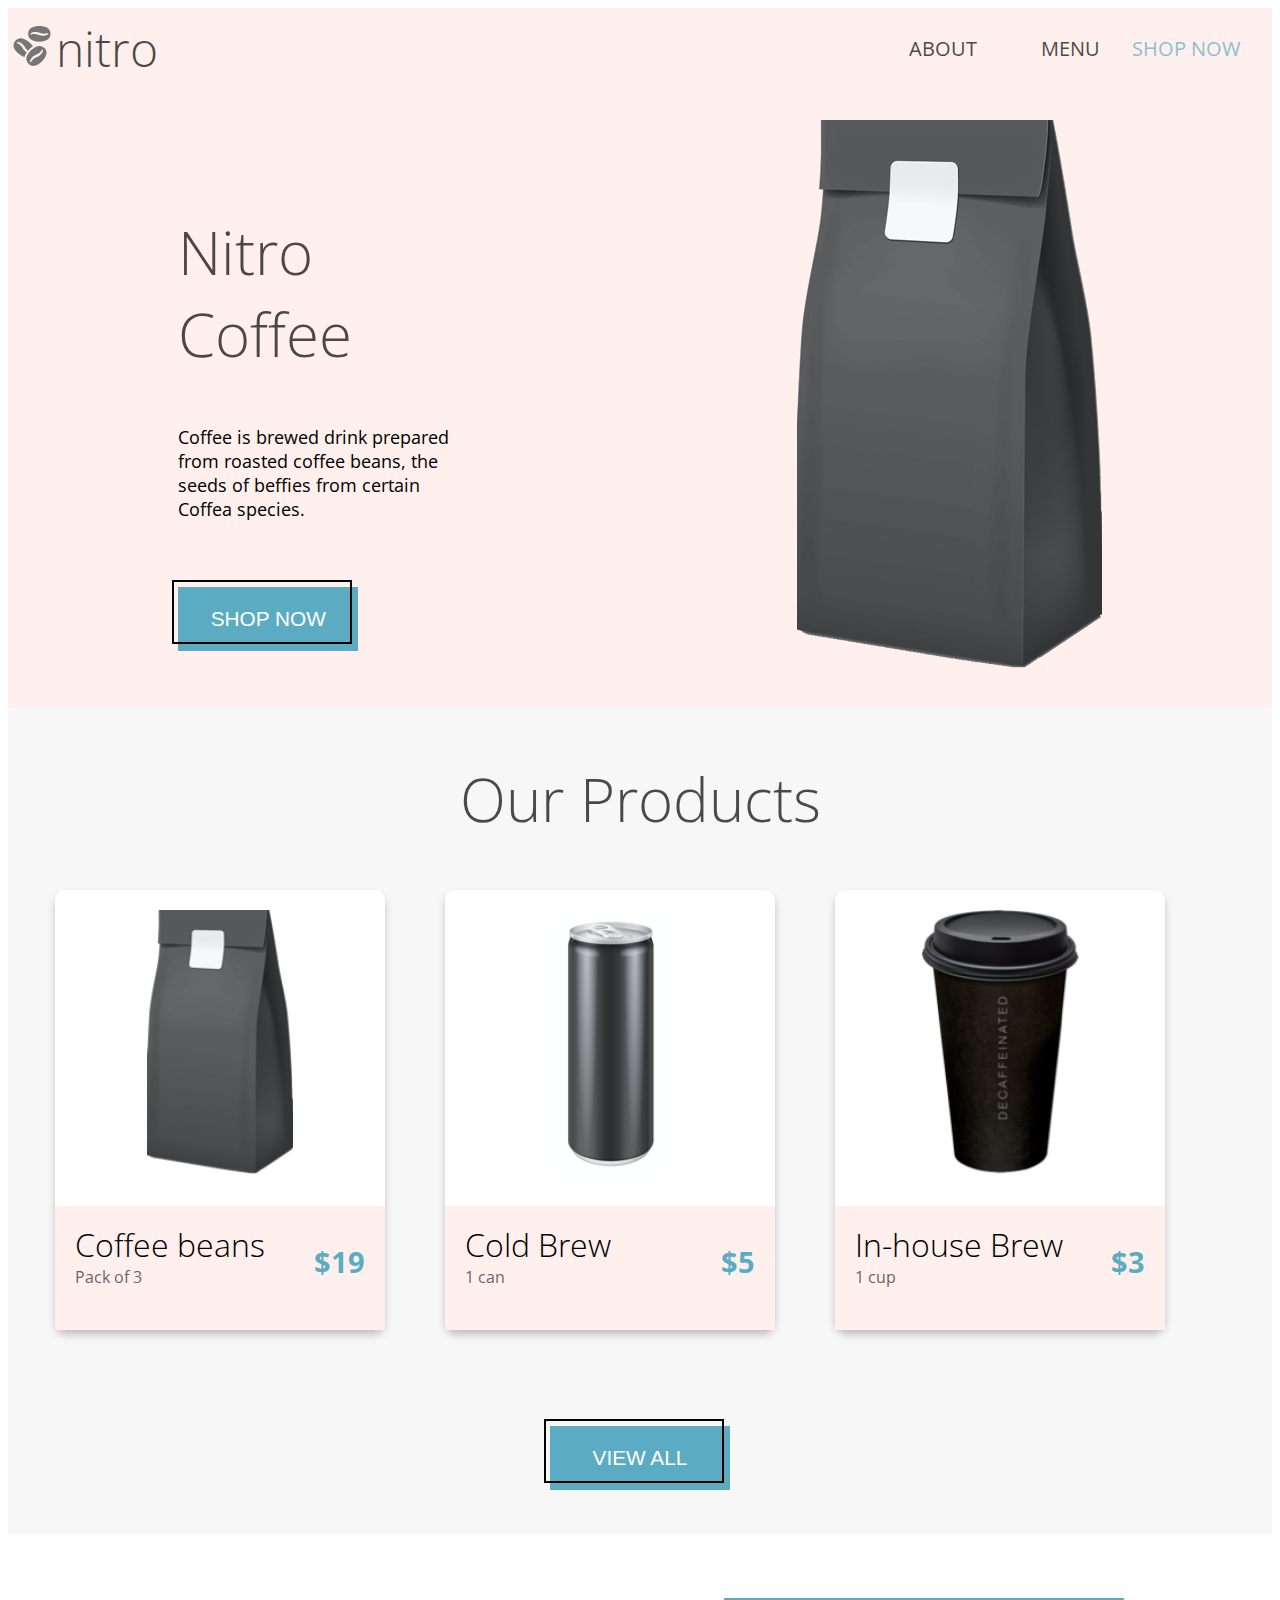
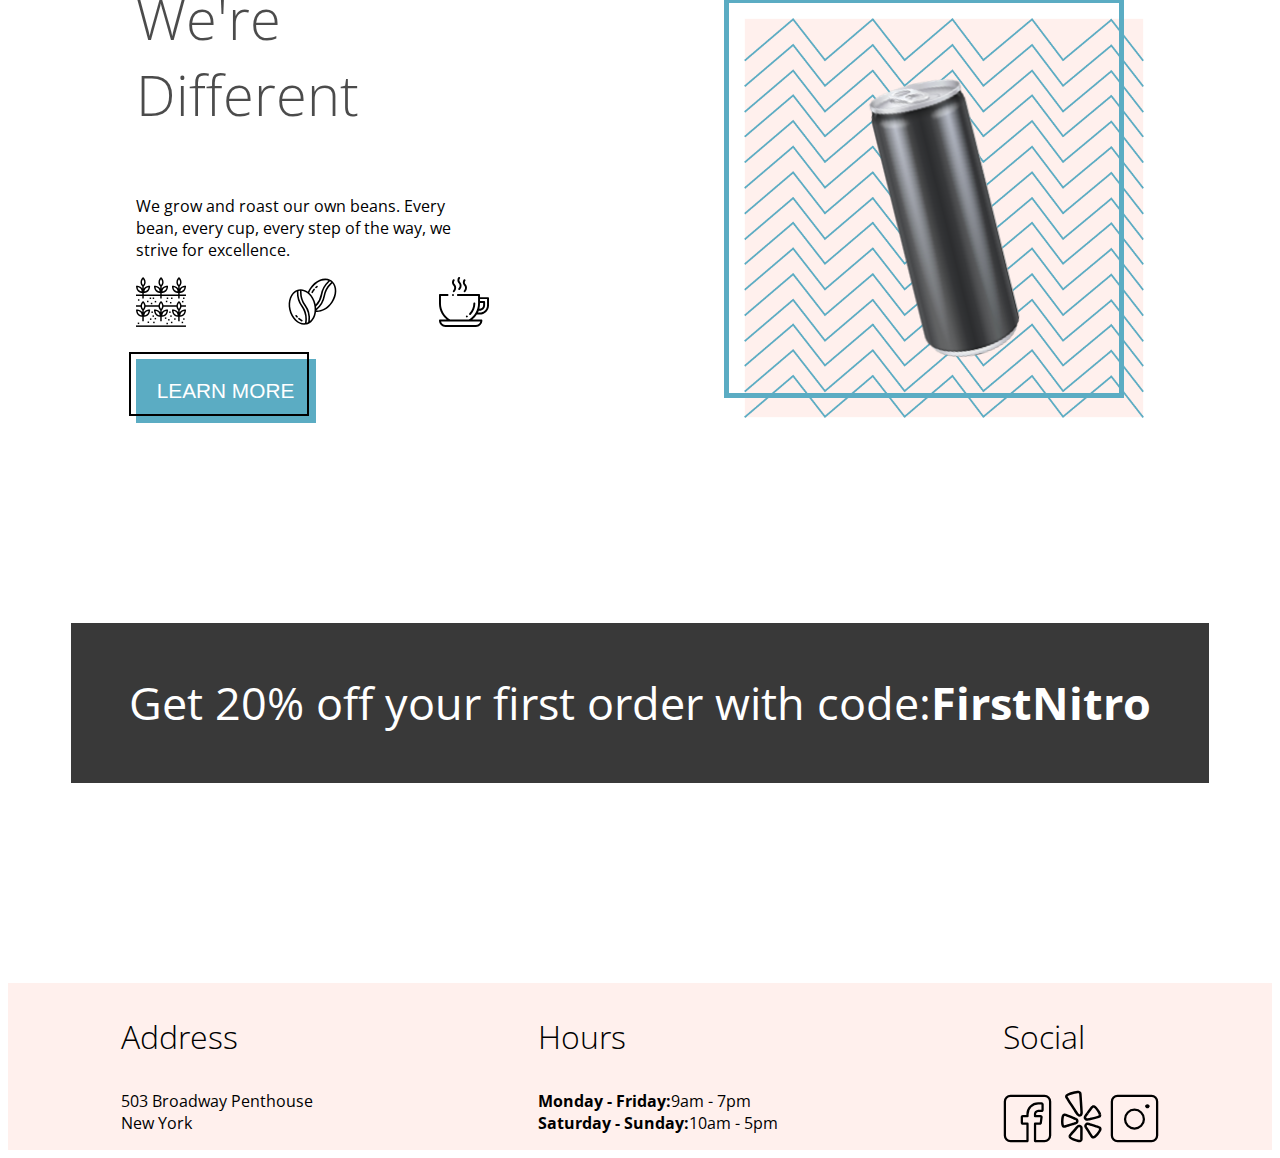
<file: index.html>
<!--Name: Chao Meng -->
<!DOCTYPE html>
<html lang="en">
  <head>
    <meta charset="UTF-8" />
    <meta name="viewport" content="width=device-width, initial-scale=1.0" />
    <link
      href="https://fonts.googleapis.com/css2?family=Open+Sans:ital,wght@0,300;0,400;0,600;0,700;1,400&display=swap"
      rel="stylesheet"
    />
    <link rel="stylesheet" href="./scss/landing.css" />
    <title>Coffee Shop - Home</title>
  </head>
  <body>
    <header class="header__container">
      <nav>
        <div class="left__container">
          <a href="./index.html">
            <img
              src="../assets/logo/coffee-beans-logo-and-footer.svg"
              alt="coffee bean logo"
          /></a>
          <h2 class="nav__title">nitro</h2>
        </div>
        <ul class="nav__list">
          <li class="nav__item"><a href="./index.html">ABOUT</a></li>
          <li class="nav__item"><a href="./pages/menu.html">MENU</a></li>
          <li class="nav__item--current">
            <a href="./pages/menu.html">SHOP NOW</a>
          </li>
        </ul>
      </nav>

      <section class="card">
        <div class="card-container">
          <h2 class="card__title">Nitro Coffee</h2>
          <p class="card__content">
            Coffee is brewed drink prepared from roasted coffee beans, the seeds
            of beffies from certain Coffea species.
          </p>
          <a href="./pages/menu.html">
            <button class="card__button">SHOP NOW</button></a
          >
        </div>
        <img
          class="card__img"
          src="./assets/image/coffeebeans-hero.png"
          alt="coffee bag"
        />
      </section>
    </header>

    <main>
      <section class="card card2">
        <h2 class="card__title">Our Products</h2>
        <section class="product__container">
          <div class="product">
            <img
              class="product__img"
              src="./assets/image/coffeebeans.png"
              alt="coffee Beans"
            />
            <div class="product__text">
              <div class="product__text--special">
                <h3 class="product__title">Coffee beans</h3>
                <p class="product__package">Pack of 3</p>
              </div>
              <p class="product__content">$19</p>
            </div>
          </div>

          <div class="product">
            <img
              class="product__img"
              src="./assets/image/coldbrew.png"
              alt="cold Brew"
            />
            <div class="product__text">
              <div class="product__text--special">
                <h3 class="product__title">Cold Brew</h3>
                <p class="product__package">1 can</p>
              </div>
              <p class="product__content">$5</p>
            </div>
          </div>

          <div class="product">
            <img
              class="product__img"
              src="./assets/image/inhousebrew.png"
              alt="in-house Brew"
            />
            <div class="product__text">
              <div class="product__text--special">
                <h3 class="product__title">In-house Brew</h3>
                <p class="product__package">1 cup</p>
              </div>
              <p class="product__content">$3</p>
            </div>
          </div>
        </section>

        <a href="./pages/menu.html">
          <button class="card__button">VIEW ALL</button></a
        >
      </section>
      <section class="card card3">
        <div class="intro__container">
          <h2 class="intro__title">We're Different</h2>
          <p class="intro__content">
            We grow and roast our own beans. Every bean, every cup, every step
            of the way, we strive for excellence.
          </p>
          <div class="intro__imgs">
            <img class="intro__img" src="./assets/image/planting.svg" alt="" />
            <img
              class="intro__img"
              src="./assets/image/coffee-beans.svg"
              alt=""
            />
            <img
              class="intro__img"
              src="./assets/image/coffee-cup.svg"
              alt=""
            />
          </div>
          <button class="intro__button">LEARN MORE</button>
        </div>
        <div class="right__container">
          <img class="right__img" src="./assets/image/tiltedcan.png" alt="" />
        </div>
      </section>
      <div class="specialproduct">
        <p class="specialproduct__content">
          Get 20% off your first order with code:<strong> FirstNitro</strong>
        </p>
      </div>
    </main>

    <footer>
      <div class="footer__address">
        <h3>Address</h3>
        <p>
          503 Broadway Penthouse<br />
          New York
        </p>
      </div>
      <div class="footer__time">
        <h3>Hours</h3>
        <p>
          <strong>Monday - Friday:</strong>9am - 7pm<br />
          <strong>Saturday - Sunday:</strong>10am - 5pm
        </p>
      </div>
      <div class="footer__social">
        <h3>Social</h3>
        <a href="http://www.facebook.com">
          <img src="./assets/image/Facebook-Icon.svg" alt="facebook"
        /></a>
        <a href="http://www.yelp.com">
          <img src="./assets/image/Yelp-Icon.svg" alt="yelp"
        /></a>
        <a href="http://www.instagram.com">
          <img src="./assets/image/Instagram-Icon.svg" alt="instagram"
        /></a>
      </div>
    </footer>
  </body>
</html>
</file>
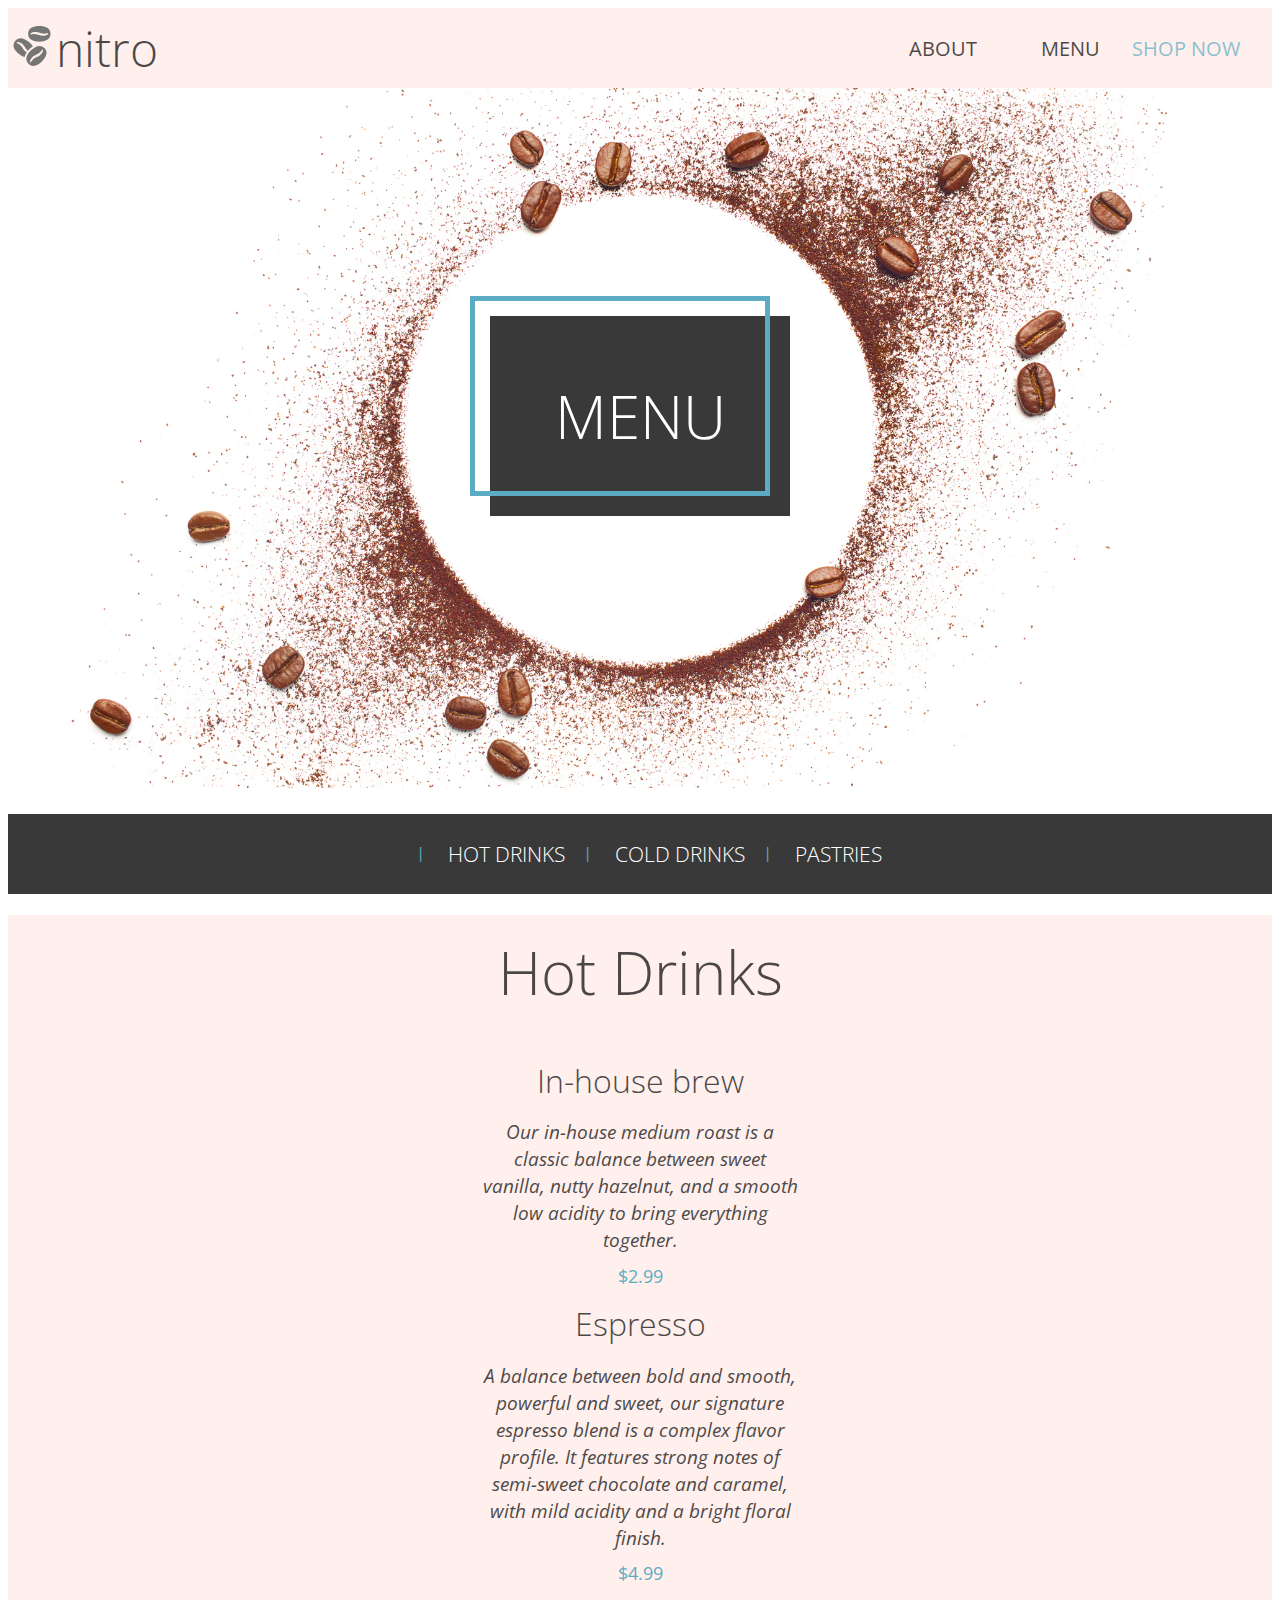
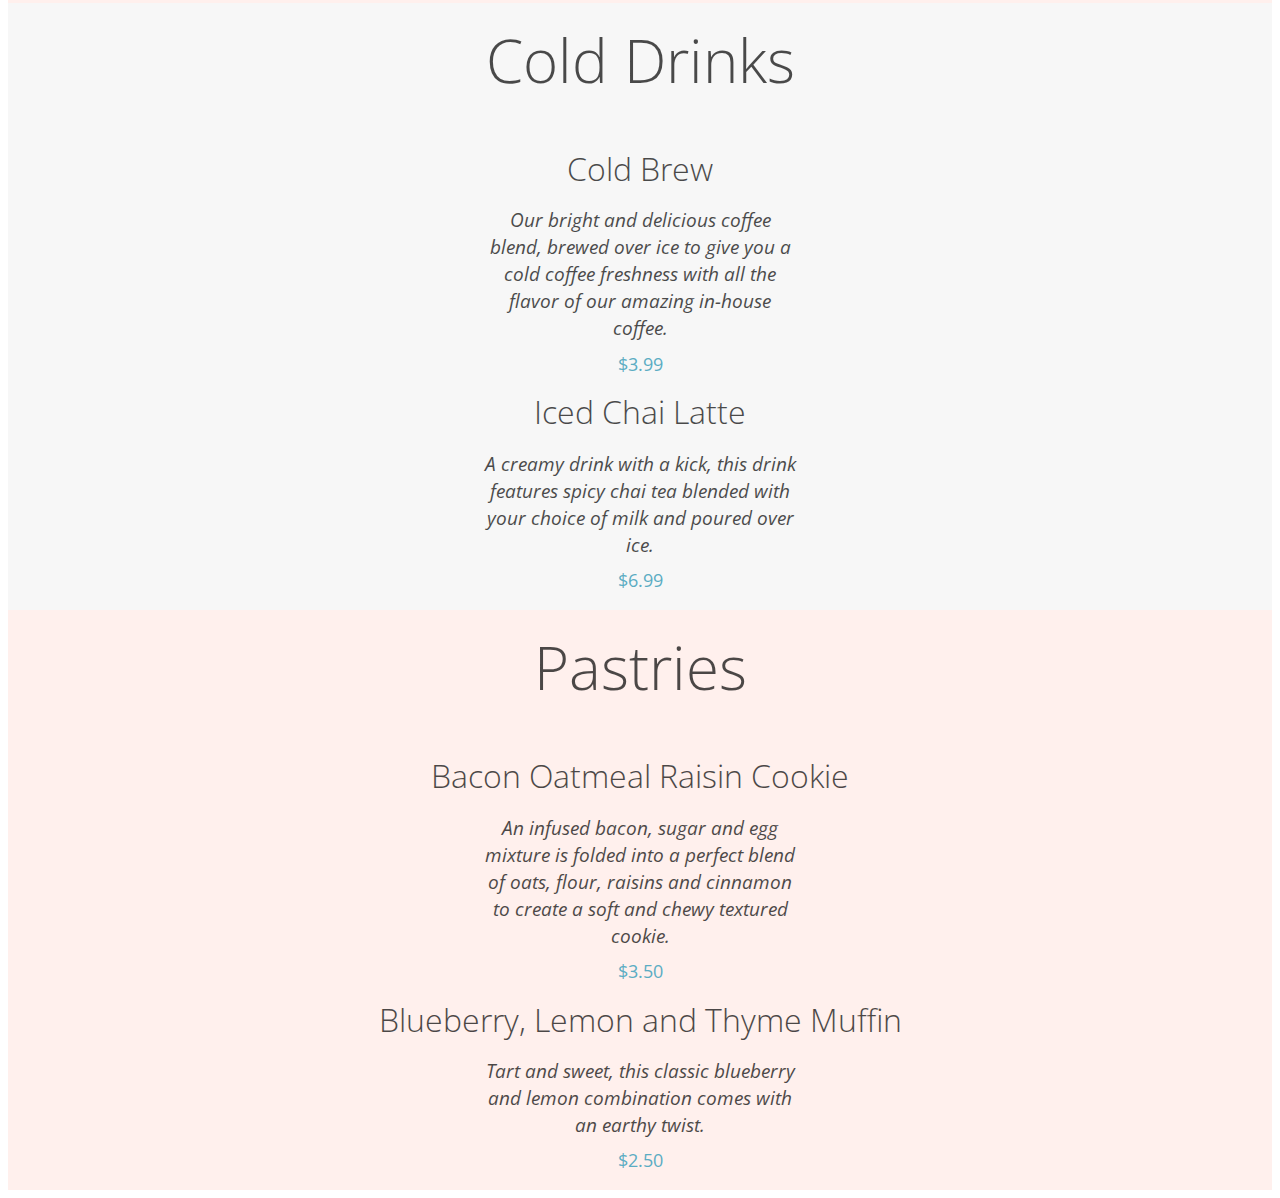
<file: pages/menu.html>
<!DOCTYPE html>
<html lang="en">
  <head>
    <meta charset="UTF-8" />
    <meta name="viewport" content="width=device-width, initial-scale=1.0" />
    <link
      href="https://fonts.googleapis.com/css2?family=Open+Sans:ital,wght@0,300;0,400;0,600;0,700;1,400&display=swap"
      rel="stylesheet"
    />
    <!-- <link rel="stylesheet" href="../css/global.css" /> -->
    <link rel="stylesheet" href="../scss/menu.css" />
    <title>Coffee Shop - Menu</title>
  </head>

  <body>
    <header class="header__container">
      <nav>
        <div class="left__container">
          <a href="../index.html">
            <img
              src="../assets/logo/coffee-beans-logo-and-footer.svg"
              alt="coffee bean logo"
          /></a>
          <h2 class="nav__title">nitro</h2>
        </div>
        <div class="nav__container">
          <ul class="nav__list">
            <li class="nav__item"><a href="../index.html">ABOUT</a></li>
            <li class="nav__item"><a href="./menu.html">MENU</a></li>
            <li class="nav__item--current">
              <a href="./menu.html">SHOP NOW</a>
            </li>
          </ul>
        </div>
      </nav>
    </header>

    <main>
      <div class="img__container">
        <h1 class="img__title">MENU</h1>
      </div>

      <ul class="bg-color-hightlight">
        <li>
          <a href="#hot-drinks"
            ><span class="special__content">I</span> HOT DRINKS</a
          >
        </li>
        <li>
          <a href="#cold-drinks"
            ><span class="special__content">I</span> COLD DRINKS</a
          >
        </li>
        <li>
          <a href="#pastries"
            ><span class="special__content">I</span> PASTRIES</a
          >
        </li>
      </ul>

      <section id="hot-drinks">
        <h2>Hot Drinks</h2>
        <div class="container">
          <h3>In-house brew</h3>
          <aside>
            <p class="container__content">
              Our in-house medium roast is a classic balance between sweet
              vanilla, nutty hazelnut, and a smooth low acidity to bring
              everything together.
            </p>
          </aside>
        </div>
        <p class="container_price">$2.99</p>
        <div class="container">
          <h3>Espresso</h3>
          <aside>
            <p class="container__content">
              A balance between bold and smooth, powerful and sweet, our
              signature espresso blend is a complex flavor profile. It features
              strong notes of semi-sweet chocolate and caramel, with mild
              acidity and a bright floral finish.
            </p>
          </aside>
          <p class="container_price">$4.99</p>
        </div>
      </section>

      <section id="cold-drinks">
        <h2>Cold Drinks</h2>
        <div class="container">
          <h3>Cold Brew</h3>
          <aside>
            <p class="container__content">
              Our bright and delicious coffee blend, brewed over ice to give you
              a cold coffee freshness with all the flavor of our amazing
              in-house coffee.
            </p>
          </aside>
          <p class="container_price">$3.99</p>
        </div>
        <div class="container">
          <h3>Iced Chai Latte</h3>
          <aside>
            <p class="container__content">
              A creamy drink with a kick, this drink features spicy chai tea
              blended with your choice of milk and poured over ice.
            </p>
          </aside>
          <p class="container_price">$6.99</p>
        </div>
      </section>

      <section id="pastries">
        <h2>Pastries</h2>
        <div class="container">
          <h3>Bacon Oatmeal Raisin Cookie</h3>
          <aside>
            <p class="container__content">
              An infused bacon, sugar and egg mixture is folded into a perfect
              blend of oats, flour, raisins and cinnamon to create a soft and
              chewy textured cookie.
            </p>
          </aside>
          <p class="container_price">$3.50</p>
        </div>
        <div class="container">
          <h3>Blueberry, Lemon and Thyme Muffin</h3>
          <aside>
            <p class="container__content">
              Tart and sweet, this classic blueberry and lemon combination comes
              with an earthy twist.
            </p>
          </aside>
          <p class="container_price">$2.50</p>
        </div>
      </section>
    </main>
  </body>
</html>
</file>
<file: scss/landing.css>
* {
  box-sizing: border-box;
}

body {
  font-family: "Open Sans";
  font-weight: 400;
}

.header__container nav {
  display: flex;
  justify-content: space-between;
  align-items: center;
  background-color: #fff0ed;
  height: 5rem;
}

.left__container {
  display: flex;
  align-items: center;
  margin-top: 0;
}

.nav__title {
  font-weight: 300;
  font-size: 3rem;
  opacity: 0.7;
}

.nav__list {
  list-style: none;
  display: flex;
  padding: 0;
}

.nav__item {
  margin-left: 2rem;
  font-size: 1.25rem;
  text-decoration: none;
  list-style: none;
}

nav img {
  width: 3rem;
}

.nav__item a {
  text-decoration: none;
  color: black;
  margin-right: 2rem;
  margin-top: 1.25rem;
  font-weight: 400;
  opacity: 0.7;
}

.nav__item--current a {
  color: #5bacc3;
  text-decoration: none;
  margin-right: 2rem;
  margin-top: 1.25rem;
  font-weight: 400;
  opacity: 0.7;
  font-size: 1.25rem;
}

h2 {
  font-weight: 400;
}

.card {
  display: flex;
  justify-content: space-around;
  background-color: #fff0ed;
  margin-top: 0rem;
  align-items: center;
}

.card-container {
  width: 22%;
}

.card2 {
  background-color: #f7f7f7;
  display: flex;
  justify-content: center;
  align-items: center;
  flex-direction: column;
  padding-bottom: 3.75rem;
}

.card__title {
  font-size: 3.75em;
  font-weight: 300;
  opacity: 0.7;
}

.card__content {
  font-size: 1.1rem;
  font-weight: 400;
}

.card__button {
  background-color: #5bacc3;
  border: none;
  position: relative;
  color: white;
  margin-top: 2rem;
  font-size: 1.3em;
  padding: 1.25rem;
  width: 11.25rem;
  top: 1rem;
}

.card__button::before {
  content: "";
  position: absolute;
  top: -0.4rem;
  left: -0.4rem;
  right: 0.4rem;
  bottom: 0.4rem;
  border: 2px solid black;
  z-index: 999;
}

.card__button:hover::before {
  cursor: pointer;
  top: 0;
  left: 0;
  right: -0.1rem;
  bottom: -0.1rem;
}

.card__img {
  display: inline;
  padding-top: 2rem;
  margin-bottom: 2.5rem;
}

.product__container {
  display: flex;
  justify-content: space-between;
  margin: 0 auto;
  margin-bottom: 3rem;
}

.product {
  background-color: white;
  display: flex;
  flex-direction: column;
  align-items: center;
  justify-content: space-between;
  box-shadow: 0 5px 9px -1px rgba(0, 0, 0, 0.25);
  border-radius: 10px;
  /* padding: 1.25rem; */
  text-align: center;
  margin: 0 auto;
  margin-right: 3.75rem;
  height: 27.5rem;
  width: 20.63rem;
  vertical-align: middle;
}

.product__text {
  display: flex;
  margin-top: 2rem;
  justify-content: space-between;
  width: 100%;
  background-color: #fff0ed;
  padding: 1.25rem;
}

.product__text--special {
  text-align: left;
  flex-direction: column;
  display: flex;
  margin-left: 0;
}

.product__title {
  font-size: 2em;
  margin-top: -0.1em;
  margin-bottom: 0;
  font-weight: 200;
}

.product__package {
  font-size: 1rem;
  margin-top: 0;
  opacity: 0.6;
}

.product__content {
  color: #5bacc3;
  font-size: 1.8em;
  text-align: right;
  margin-top: 1rem;
  font-weight: 700;
}

.product__img {
  height: 17.5em;
  margin-top: 1.25rem;
}

.card3 {
  background-color: white;
  display: flex;
  justify-content: space-around;
  align-items: center;
  flex-direction: row;
}

.intro__container {
  display: flex;
  justify-content: center;
  align-items: flex-start;
  flex-direction: column;
  width: 28%;
}

.intro__imgs {
  display: flex;
  justify-content: space-between;
  width: 100%;
}

.intro__title {
  width: 100%;
  font-size: 3.5em;
  font-weight: 300;
  opacity: 0.7;
}

.intro__content {
  width: 100%;
  font-size: 1rem;
  font-weight: 400;
}

.intro__button {
  background-color: #5bacc3;
  border: none;
  color: white;
  margin-top: 2rem;
  font-size: 1.3em;
  padding: 1.25rem;
  width: 11.25rem;
  margin-left: 0;
  position: relative;
}

.intro__button::before {
  content: "";
  position: absolute;
  top: -0.4rem;
  left: -0.4rem;
  right: 0.4rem;
  bottom: 0.4rem;
  border: 2px solid black;
  z-index: 999;
}

.intro__button:hover::before {
  cursor: pointer;
  top: 0;
  left: 0;
  right: -0.1rem;
  bottom: -0.1rem;
}

.intro__img {
  width: 3.13rem;
}

.right__img {
  height: 17.5rem;
  transition: transform 0.2s;
}

.right__container {
  background-image: url("../assets/image/coldbrewbackground.png");
  width: 25rem;
  height: 25rem;
  background-size: contain;
  background-repeat: no-repeat;
  background-position: center center;
  display: flex;
  justify-content: center;
  align-items: center;
  margin-top: 5rem;
  position: relative;
}

.right__container::before {
  content: "";
  position: absolute;
  top: -1.25rem;
  left: -1.25rem;
  right: 1.25rem;
  bottom: 1.25rem;
  border: 5px solid #5bacc3;
  z-index: 999;
}

@-webkit-keyframes chameleon {
  0% {
    transform: rotate(0deg);
  }
  100% {
    transform: rotate(360deg);
  }
}

@keyframes chameleon {
  0% {
    transform: rotate(0deg);
  }
  100% {
    transform: rotate(360deg);
  }
}
.right__container:hover .right__img {
  -webkit-animation: chameleon 2.5s infinite linear;
          animation: chameleon 2.5s infinite linear;
}

.specialproduct {
  width: 100%;
  background-color: white;
}

.specialproduct__content {
  background-color: #393939;
  margin: 12.5rem auto;
  width: 90%;
  text-align: center;
  font-size: 2.8rem;
  color: white;
  height: 10rem;
  display: flex;
  justify-content: center;
  align-items: center;
}

footer {
  background-color: #fff0ed;
  display: flex;
  justify-content: space-around;
}

footer h3 {
  font-size: 2em;
  font-weight: 200;
}

footer img {
  display: inline;
  width: 3.1rem;
}/*# sourceMappingURL=landing.css.map */
</file>
<file: css/global.css>
* {
  box-sizing: border-box;
}
body {
  font-family: "Open Sans";
  font-weight: 400;
}
.header__container nav {
  display: flex;
  justify-content: space-between;
  align-items: center;
  background-color: #fff0ed;
  height: 5rem;
}
.left__container {
  display: flex;
  align-items: center;
  margin-top: 0;
}
.nav__title {
  font-weight: 300;
  font-size: 3rem;
  opacity: 0.7;
}

.nav__list {
  list-style: none;
  display: flex;
  padding: 0;
}
.nav__item {
  margin-left: 2rem;
  font-size: 1.25rem;
  text-decoration: none;
  list-style: none;
}
nav img {
  width: 3rem;
}
.nav__item a {
  text-decoration: none;
  color: black;
  margin-right: 2rem;

  margin-top: 1.25rem;
  font-weight: 400;
  opacity: 0.7;
}
.nav__item--current a {
  color: #5bacc3;
  text-decoration: none;
  margin-right: 2rem;
  margin-top: 1.25rem;
  font-weight: 400;
  opacity: 0.7;
  font-size: 1.25rem;
}
</file>
<file: scss/menu.css>
* {
  box-sizing: border-box;
}

body {
  font-family: "Open Sans";
  font-weight: 400;
}

.header__container nav {
  display: flex;
  justify-content: space-between;
  align-items: center;
  background-color: #fff0ed;
  height: 5rem;
}

.left__container {
  display: flex;
  align-items: center;
  margin-top: 0;
}

.nav__title {
  font-weight: 300;
  font-size: 3rem;
  opacity: 0.7;
}

.nav__list {
  list-style: none;
  display: flex;
  padding: 0;
}

.nav__item {
  margin-left: 2rem;
  font-size: 1.25rem;
  text-decoration: none;
  list-style: none;
}

nav img {
  width: 3rem;
}

.nav__item a {
  text-decoration: none;
  color: black;
  margin-right: 2rem;
  margin-top: 1.25rem;
  font-weight: 400;
  opacity: 0.7;
}

.nav__item--current a {
  color: #5bacc3;
  text-decoration: none;
  margin-right: 2rem;
  margin-top: 1.25rem;
  font-weight: 400;
  opacity: 0.7;
  font-size: 1.25rem;
}

h1 {
  color: white;
  font-weight: 300;
  font-size: 3.75em;
  margin-top: 0.8em;
}

.img__container {
  position: relative;
  display: inline-block;
  background-image: url("../assets/image/coffee-circle.jpg");
  height: 43.75rem;
  width: 100%;
  background-position: center;
  background-size: cover;
}

.img__title {
  display: flex;
  align-items: center;
  justify-content: center;
  position: absolute;
  top: 40%;
  left: 50%;
  height: 12.5rem;
  width: 18.75rem;
  transform: translate(-50%, -50%);
  background-color: #393939;
  color: white;
  padding: 10px;
}

.img__title::before {
  content: "";
  position: absolute;
  top: -1.25rem;
  left: -1.25rem;
  right: 1.25rem;
  bottom: 1.25rem;
  border: 5px solid #5bacc3;
  z-index: 999;
}

h2 {
  font-weight: 300;
}

h3 {
  font-weight: 300;
  text-align: center;
}

.bg__title {
  font-size: 10rem;
  background-color: white;
  text-align: center;
  margin-bottom: 0;
  margin-top: 0;
}

ul.bg-color-hightlight {
  background-color: #393939;
  color: white;
  text-align: center;
  font-size: 1.3em;
  height: 5rem; /*Height:80px*/
  list-style-type: none;
  display: flex;
  align-items: center;
  justify-content: center;
  text-align: center;
}

ul.bg-color-hightlight li {
  list-style-type: none !important;
  display: inline-block;
}

ul.bg-color-hightlight li a {
  color: white !important;
  text-decoration: none !important;
  text-align: center;
  font-size: 1.31rem;
  font-weight: 300;
  margin-right: 1.25rem;
}

.special__content {
  color: #5bacc3;
  margin-right: 1.25rem;
}

#hot-drinks,
#cold-drinks,
#pastries {
  text-align: center;
}

#hot-drinks h2,
#cold-drinks h2,
#pastries h2 {
  font-size: 3.75em;
  font-weight: 300;
  opacity: 0.7;
  margin-top: 0;
  padding-top: 1rem;
}

aside {
  margin-left: auto;
  margin-right: auto;
  /* float: left; */
  width: 25%;
  text-align: center;
  box-sizing: border-box;
  font-style: italic;
  margin-top: -2em;
  margin-bottom: -1em;
  font-size: 1.1rem;
  font-weight: 300;
}

.container {
  display: flex;
  flex-direction: column;
  justify-content: flex-start;
}

.container h3 {
  font-size: 2em;
  margin-top: -0.1em;
  opacity: 0.7;
  font-weight: 300;
}

.container__content {
  font-size: 1.1em;
  font-weight: 400;
  opacity: 0.7;
}

.container_price {
  text-align: center;
  margin-top: 0.5em;
  color: #5bacc3;
  font-size: 1.1em;
}

/* #hot-drinks,
#pastries {
  background-color: #fff0ed;
}
#cold-drinks {
  background-color: #f7f7f7;
} */
main section:nth-child(odd) {
  background-color: #fff0ed;
}

main section:nth-child(2n) {
  background-color: #f7f7f7;
}/*# sourceMappingURL=menu.css.map */
</file>
